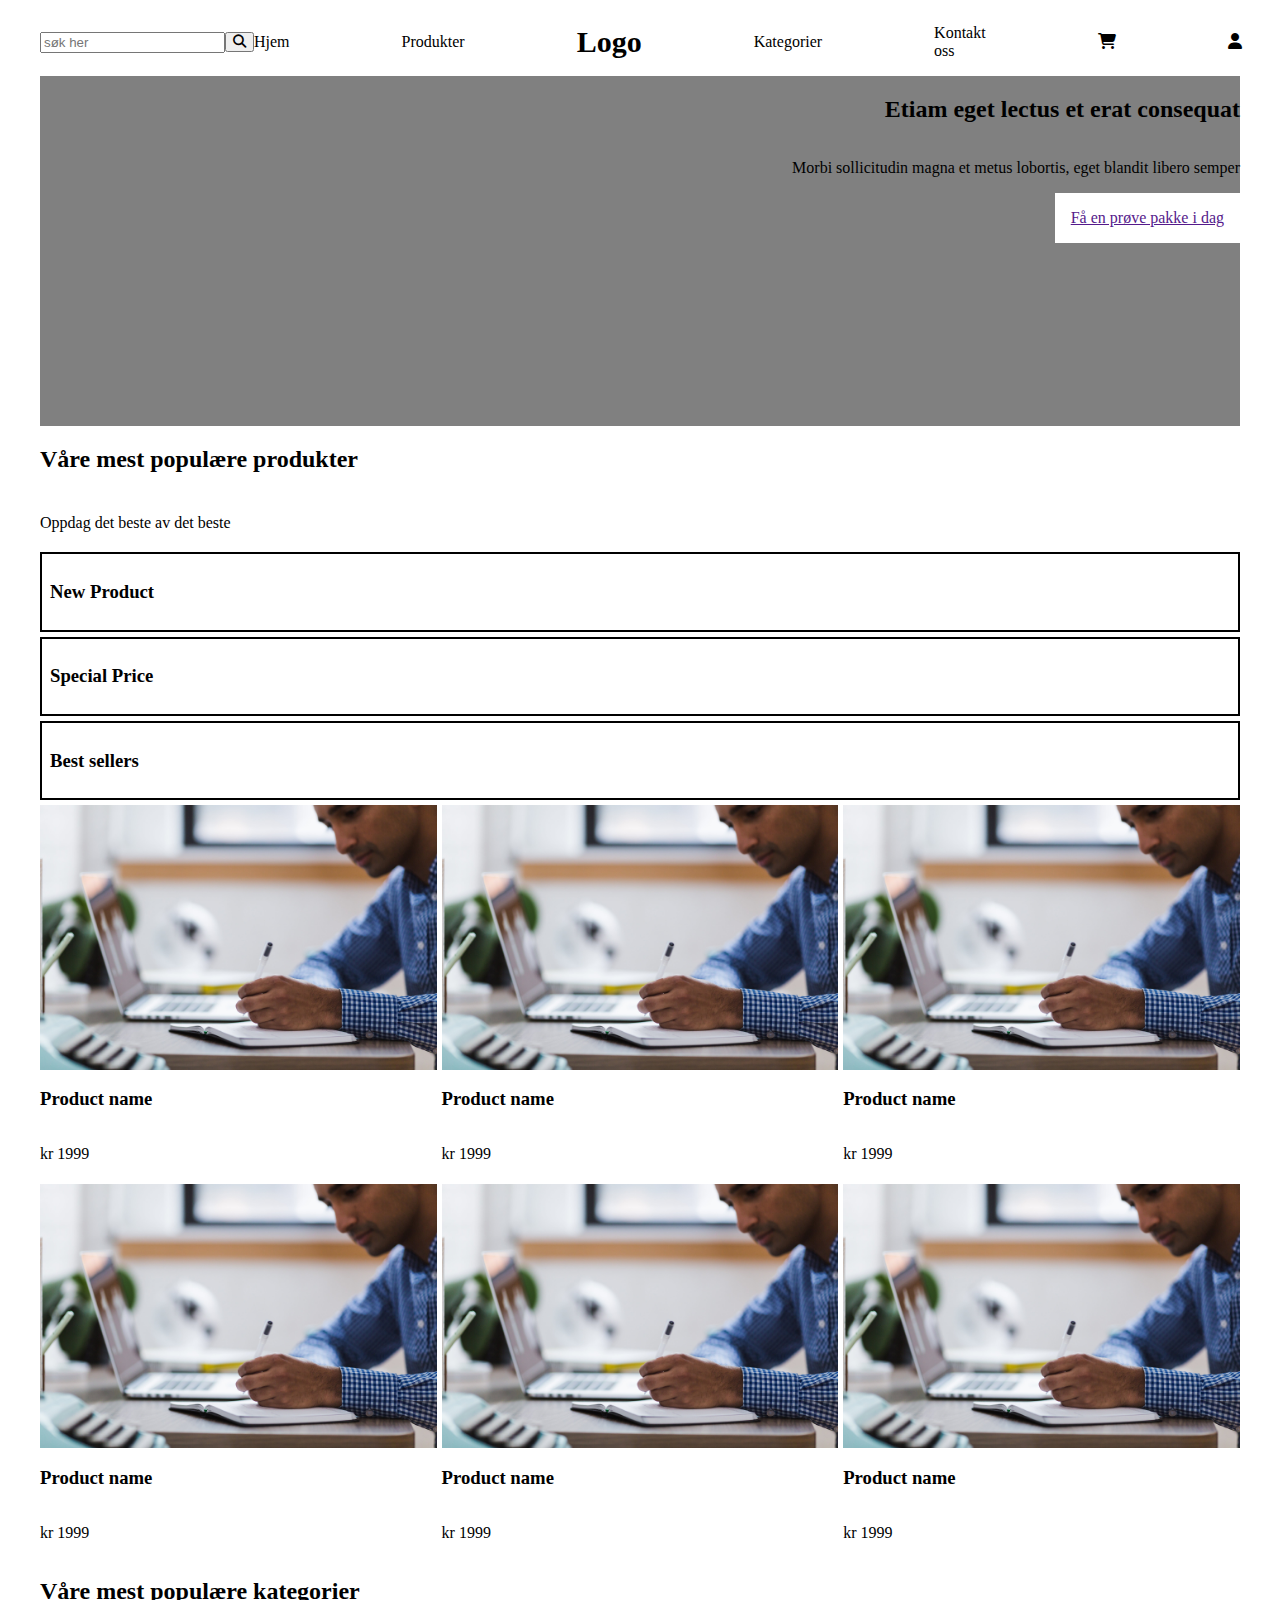
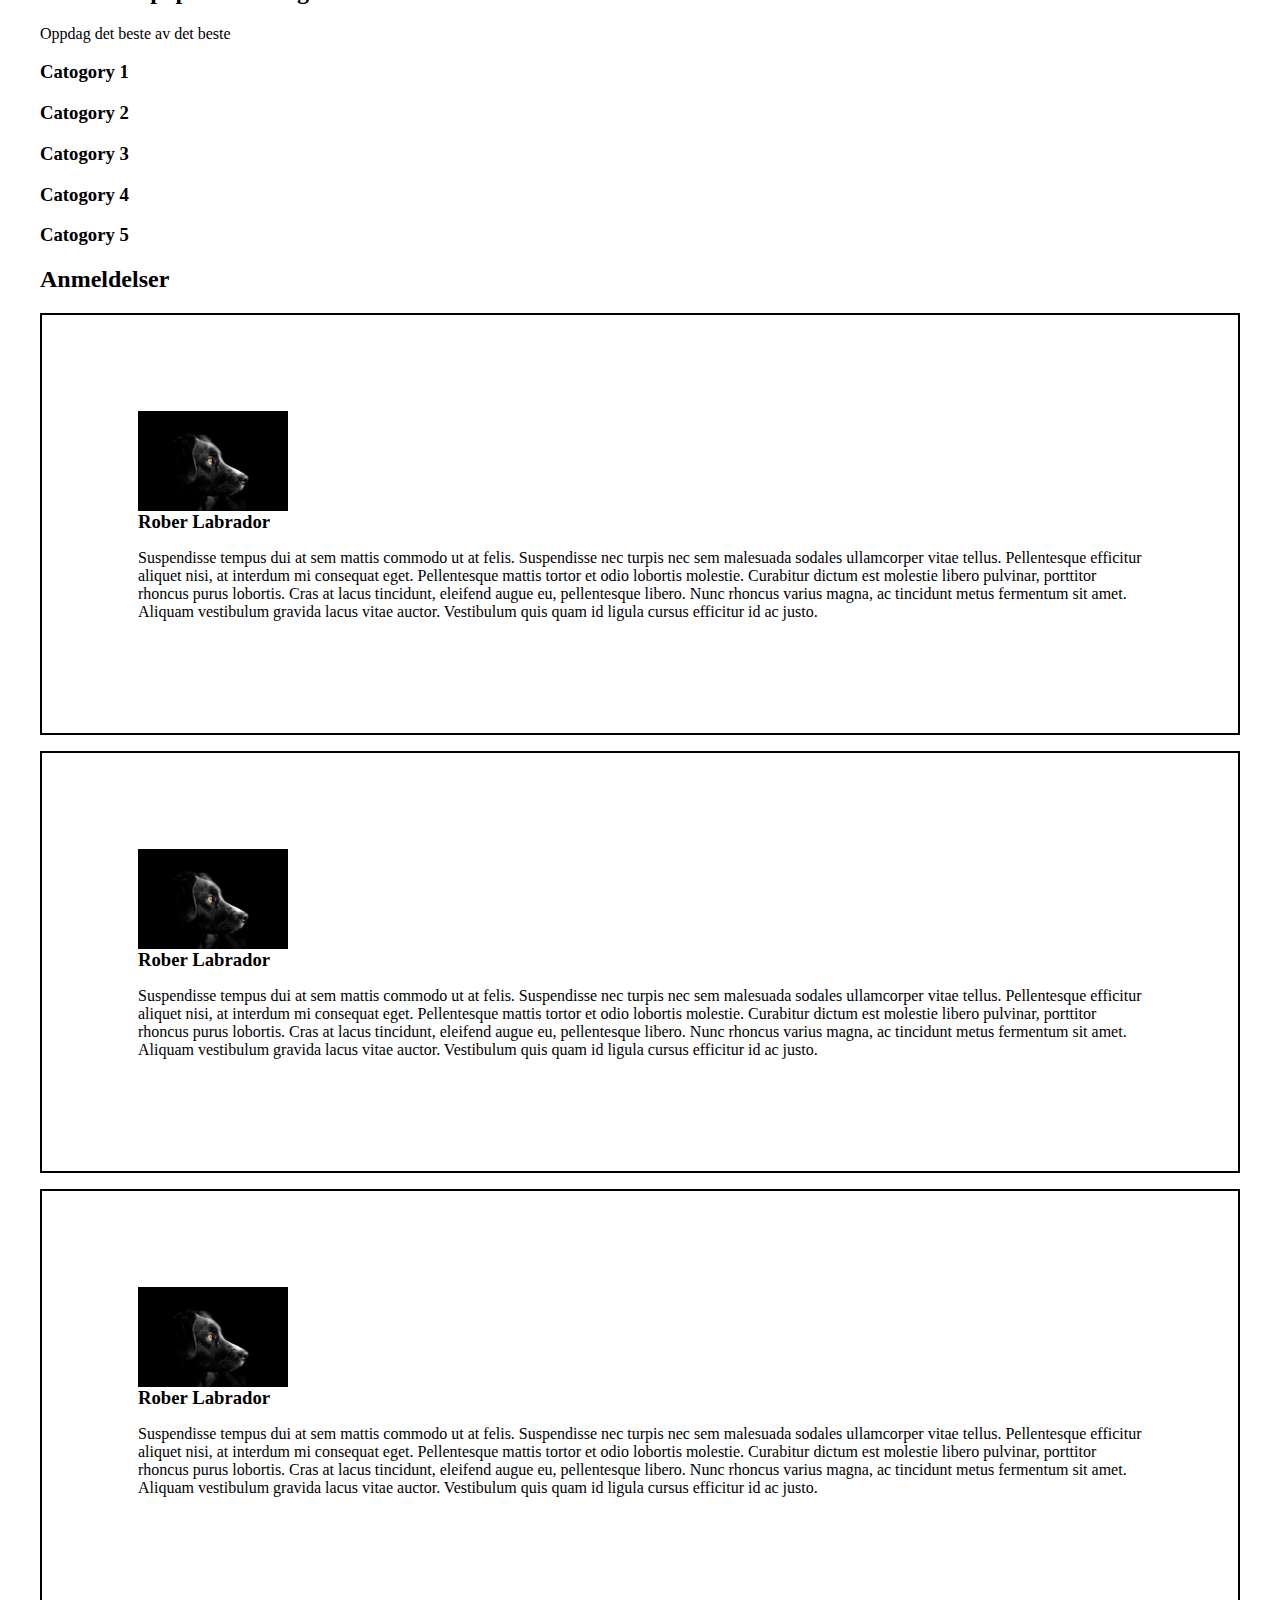
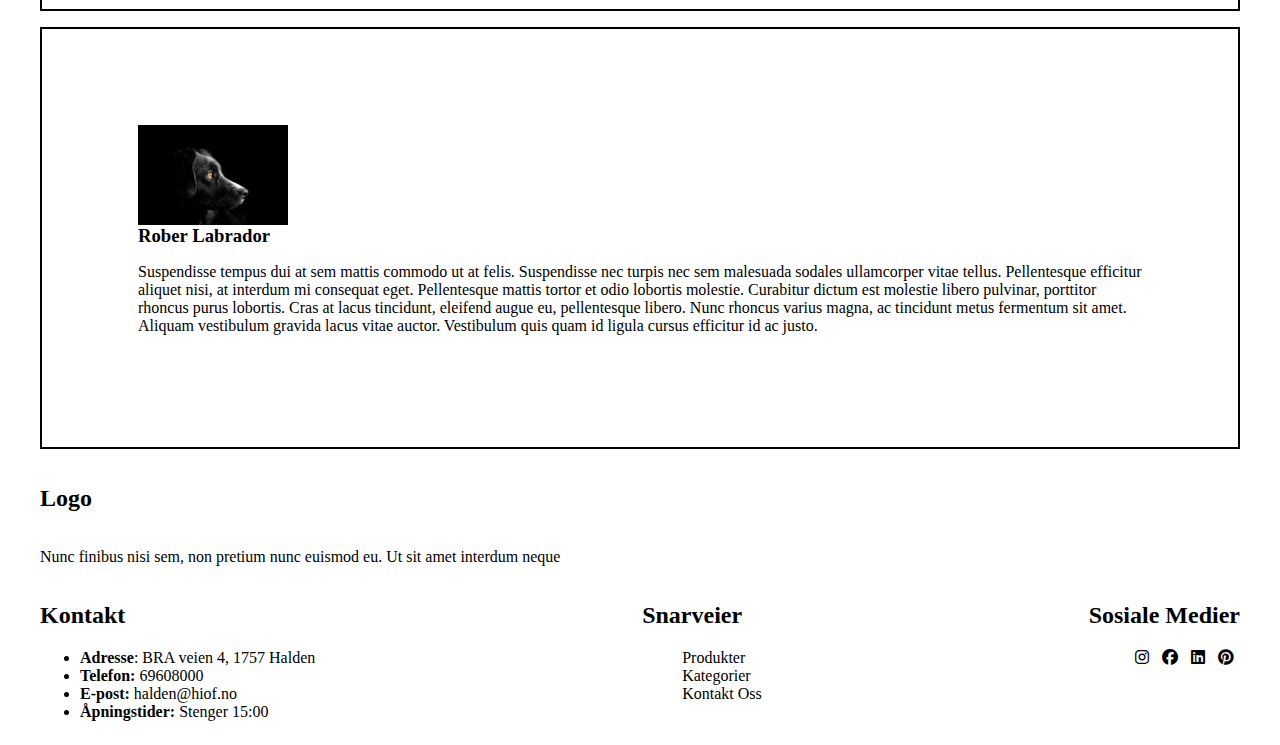
<file: index.html>
<!DOCTYPE html>
<html lang="en">

<head>
    <meta charset="UTF-8">
    <meta name="viewport" content="width=device-width, initial-scale=1.0">
    <link rel="stylesheet" href="./css/style.css">
    <title>Forside</title>
    <link href="./ikoner/css/fontawesome.css" rel="stylesheet">
    <link href="./ikoner/css/brands.css" rel="stylesheet">
    <link href="./ikoner/css/solid.css" rel="stylesheet">
</head>
<body>
<div class="grid-container">
    <header id="global-header">
        <nav>
            <form>
            <input type="search" id="search" name="search" placeholder="søk her">
            <label for="search"></label>
            </form>
            <button><i class="fa-solid fa-magnifying-glass" id="fa-magnifying-glass"></i></button>
            <ul>
                <li><a href="index.html">Hjem</a></li>
                <li><a href="#populære-produkter">Produkter</a></li>
                <li><a href="index.html" id="Logo" id="Logo"><b>Logo</b></a></li>
                <li><a href="#populære-kategorier">Kategorier</a></li>
                <li><a href="footer">Kontakt oss</a></li>
                <li><i class="fa-solid fa-cart-shopping"></i></li>
                <li><i class="fa-solid fa-user"></i></li>
                <i class="fa-solid fa-heart"></i></li>
            </ul>
        </nav>
    </header>
    <main>
        <section id="Banner">
            <h2>Etiam eget lectus et erat consequat<br></h2>
            <p>Morbi sollicitudin magna et metus lobortis, eget blandit libero semper</p>
            <a href="">Få en prøve pakke i dag</a>
        </section>
        <section id="populære-produkter">
            <h2>Våre mest populære produkter</h2>
            <p>Oppdag det beste av det beste</p>
             <article class="tre-valg">
                <h3>New Product</h3>
            </article>
            <article class="tre-valg">
                <h3>Special Price</h3>
            </article>
            <article class="tre-valg">
                <h3>Best sellers</h3>
            </article>   
            <article class="produkt-kort">
                <img src="./bilder/man-laptop.jpg" alt="bilde av laptop">
                <h3>Product name</h3>
                <p>kr 1999</p>
            </article>
            <article class="produkt-kort">
                <img src="./bilder/man-laptop.jpg" alt="bilde av laptop">
                <h3>Product name</h3>
                <p>kr 1999</p>
            </article>
            <article class="produkt-kort">
                <img src="./bilder/man-laptop.jpg" alt="bilde av laptop">
                <h3>Product name</h3>
                <p>kr 1999</p>
            </article>
            <article class="produkt-kort">
                <img src="./bilder/man-laptop.jpg" alt="bilde av laptop">
                <h3>Product name</h3>
                <p>kr 1999</p>
            </article>
            <article class="produkt-kort">
                <img src="./bilder/man-laptop.jpg" alt="bilde av laptop">
                <h3>Product name</h3>
                <p>kr 1999</p>
            </article>
            <article class="produkt-kort">
                <img src="./bilder/man-laptop.jpg" alt="bilde av laptop">
                <h3>Product name</h3>
                <p>kr 1999</p>
            </article>
        </section>
        <section id="populære-kategorier">
            <h2>Våre mest populære kategorier</h2>
            <p>Oppdag det beste av det beste</p>
            <article class="kategori-kort-1">
                <h3>Catogory 1</h3>
            </article>
            <article class="kategori-kort-2">
                <h3>Catogory 2</h3>
            </article>
            <article class="kategori-kort-3">
                <h3>Catogory 3</h3>
            </article>
            <article class="kategori-kort-4">
                <h3>Catogory 4</h3>
            </article>
            <article class="kategori-kort-5">
                <h3>Catogory 5</h3>
            </article>
        </section>
        <section class="Anmeldelser">
            <article>
                <h2>Anmeldelser</h2>
            </article>
            <article class="kategori-kort">
                <img src="./bilder/dog.jpg" alt="Bilde av hund">

                <h3>Rober Labrador</h3>
                <p>Suspendisse tempus dui at sem mattis commodo ut at felis. Suspendisse nec turpis nec sem malesuada sodales ullamcorper vitae tellus. Pellentesque efficitur aliquet nisi, at interdum mi consequat eget. Pellentesque mattis tortor et odio lobortis molestie. Curabitur dictum est molestie libero pulvinar, porttitor rhoncus purus lobortis. Cras at lacus tincidunt, eleifend augue eu, pellentesque libero. Nunc rhoncus varius magna, ac tincidunt metus fermentum sit amet. Aliquam vestibulum gravida lacus vitae auctor. Vestibulum quis quam id ligula cursus efficitur id ac justo.</p>
            </article>
            <article class="kategori-kort">
                <img src="./bilder/dog.jpg" alt="Bilde av hund">
                <h3>Rober Labrador</h3>
                <p>Suspendisse tempus dui at sem mattis commodo ut at felis. Suspendisse nec turpis nec sem malesuada sodales ullamcorper vitae tellus. Pellentesque efficitur aliquet nisi, at interdum mi consequat eget. Pellentesque mattis tortor et odio lobortis molestie. Curabitur dictum est molestie libero pulvinar, porttitor rhoncus purus lobortis. Cras at lacus tincidunt, eleifend augue eu, pellentesque libero. Nunc rhoncus varius magna, ac tincidunt metus fermentum sit amet. Aliquam vestibulum gravida lacus vitae auctor. Vestibulum quis quam id ligula cursus efficitur id ac justo.</p>
            </article>
            <article class="kategori-kort">
                <img src="./bilder/dog.jpg" alt="Bilde av hund">
                <h3>Rober Labrador</h3>
                <p>Suspendisse tempus dui at sem mattis commodo ut at felis. Suspendisse nec turpis nec sem malesuada sodales ullamcorper vitae tellus. Pellentesque efficitur aliquet nisi, at interdum mi consequat eget. Pellentesque mattis tortor et odio lobortis molestie. Curabitur dictum est molestie libero pulvinar, porttitor rhoncus purus lobortis. Cras at lacus tincidunt, eleifend augue eu, pellentesque libero. Nunc rhoncus varius magna, ac tincidunt metus fermentum sit amet. Aliquam vestibulum gravida lacus vitae auctor. Vestibulum quis quam id ligula cursus efficitur id ac justo.</p>
            </article>
            <article class="kategori-kort">
                <img src="./bilder/dog.jpg" alt="Bilde av hund">
                <h3>Rober Labrador</h3>
                <p>Suspendisse tempus dui at sem mattis commodo ut at felis. Suspendisse nec turpis nec sem malesuada sodales ullamcorper vitae tellus. Pellentesque efficitur aliquet nisi, at interdum mi consequat eget. Pellentesque mattis tortor et odio lobortis molestie. Curabitur dictum est molestie libero pulvinar, porttitor rhoncus purus lobortis. Cras at lacus tincidunt, eleifend augue eu, pellentesque libero. Nunc rhoncus varius magna, ac tincidunt metus fermentum sit amet. Aliquam vestibulum gravida lacus vitae auctor. Vestibulum quis quam id ligula cursus efficitur id ac justo.</p>
            </article>
            </section>
    </main>
    <footer>
        <section class="logo-section">
            <h2>Logo</h2>
            <p>Nunc finibus nisi sem, non pretium nunc euismod eu. Ut sit amet interdum neque</p>
        </section>
        <section class="kontakt-section">
            <h2>Kontakt</h2>
            <nav>
                <ul>
                    <li><b>Adresse</b>: BRA veien 4, 1757 Halden</li>
                    <li><b>Telefon:</b> 69608000</li>
                    <li><b>E-post:</b> halden@hiof.no</li>
                    <li><b>Åpningstider:</b> Stenger 15:00</li>
                </ul>
            </nav>
        </section>
        <section class="Snarveier">
            <h2>Snarveier</h2>
            <nav>
                <ul>
                    <li>Produkter</li>
                    <li>Kategorier</li>
                    <li>Kontakt Oss</li>
                </ul>
            </nav>
        </section>
        <section class="sosiale-medier">
        <h2>Sosiale Medier</h2>
        <nav>
            <ul>
                <li><a href="index.html"><i class="fa-brands fa-instagram"></i></a></li>
                <li><a href="index.html"><i class="fa-brands fa-facebook"></i></a></li>
                <li><a href="index.html"><i class="fa-brands fa-linkedin"></i></a></li>
                <li><a href="index.html"><i class="fa-brands fa-pinterest"></i></a></li>
            </ul>
        </nav>
        </section>
    </footer>
</div>
</body>

</html>
</file>
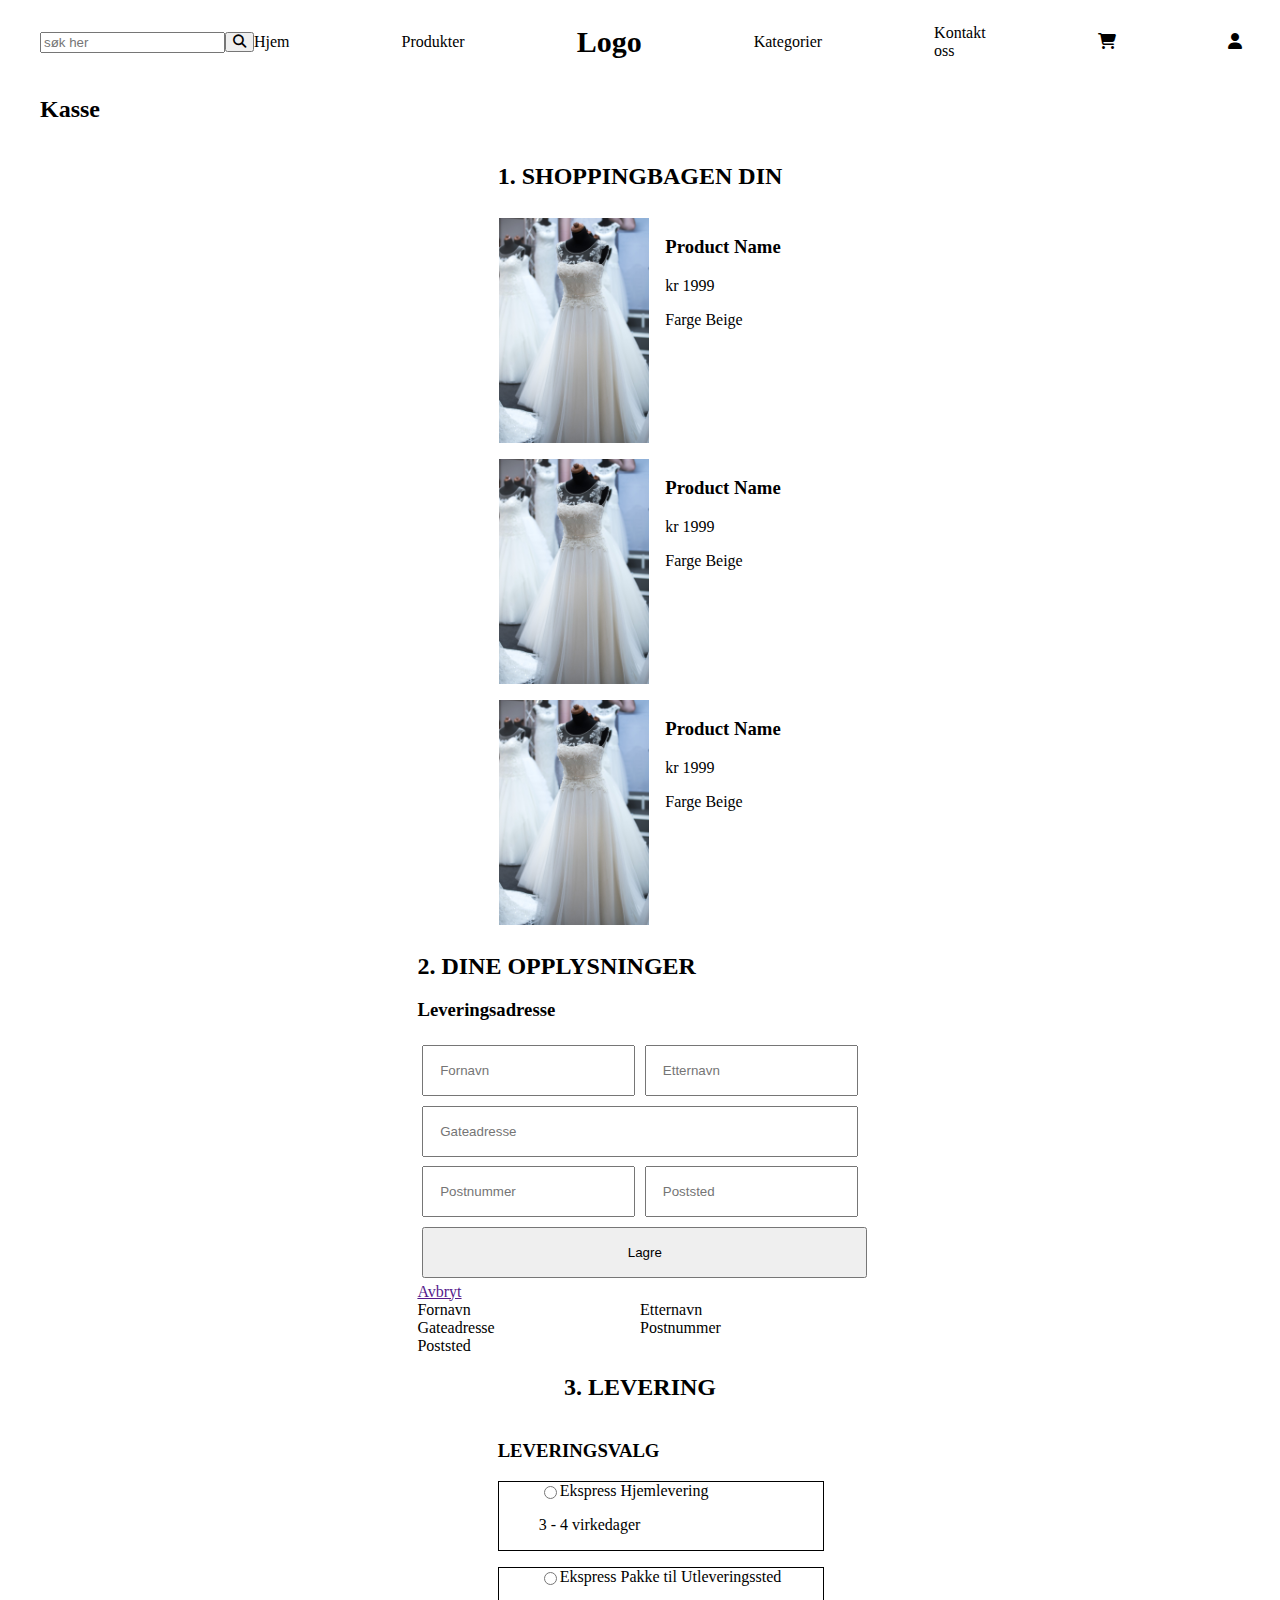
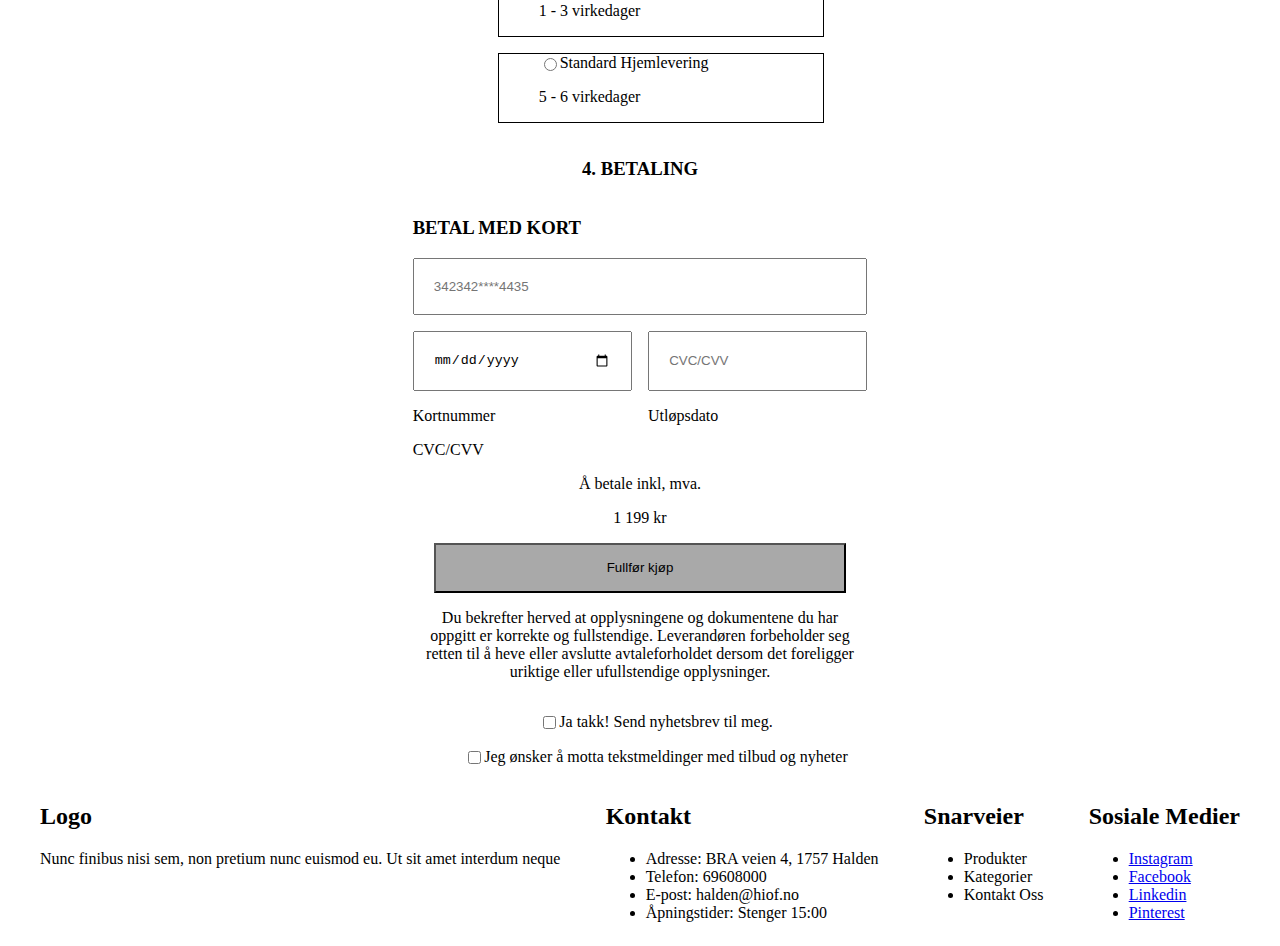
<file: checkout.html>
<!DOCTYPE html>
<html lang="en">
<head>
    <meta charset="UTF-8">
    <meta name="viewport" content="width=device-width, initial-scale=1.0">
    <link rel="stylesheet" href="./css/style.css">
    <title>Handlekurv</title>
    <link href="./ikoner/css/fontawesome.css" rel="stylesheet">
    <link href="./ikoner/css/brands.css" rel="stylesheet">
    <link href="./ikoner/css/solid.css" rel="stylesheet">
</head>
<body>
    <div class="grid-container">
    <header id="global-header">
        <nav>
            <form>
            <input type="search" id="search" name="search" placeholder="søk her">
            <label for="search"></label>
            </form>
            <button><i class="fa-solid fa-magnifying-glass" id="fa-magnifying-glass"></i></button>
            <ul>
                <li><a href="index.html">Hjem</a></li>
                <li><a href="#populære-produkter">Produkter</a></li>
                <li><a href="index.html" id="Logo" id="Logo"><b>Logo</b></a></li>
                <li><a href="#populære-kategorier">Kategorier</a></li>
                <li><a href="footer">Kontakt oss</a></li>
                <li><i class="fa-solid fa-cart-shopping"></i></li>
                <li><i class="fa-solid fa-user"></i></li>
                <i class="fa-solid fa-heart"></i></li>
            </ul>
        </nav>
    </header>
    <main>
        <h2>Kasse</h2>
            <section class="shopping-bag">
            <h2>1. SHOPPINGBAGEN DIN</h2>
            <article class="shopping-card">
                <img src="./bilder/wedding-dress.jpg">
                <section class="tekst">
                <h3>Product Name</h3>
                <p>kr 1999</p>
                <p>Farge Beige</p>
                </section>
            </article>
            <article class="shopping-card">
                <img src="./bilder/wedding-dress.jpg">
                <section class="tekst">
                <h3>Product Name</h3>
                <p>kr 1999</p>
                <p>Farge Beige</p>
                </section>
            </article>
            <article class="shopping-card">
                <img src="./bilder/wedding-dress.jpg">
                <section class="tekst">
                <h3>Product Name</h3>
                <p>kr 1999</p>
                <p>Farge Beige</p>
                </section>
            </article>
        </section>
        <section class="opplysninger">
            <article>
                <h2>2. DINE OPPLYSNINGER</h2>
                <h3>Leveringsadresse</h3>
                <form>
                    <input type="text" id="Fornavn" name="fornavn" placeholder="Fornavn">
                    <label for="Fornavn">Fornavn</label>
                    <input type="text" id="Etternavn" name="Etternavn" placeholder="Etternavn">
                    <label for="Etternavn">Etternavn</label>
                    <input type="text" id="Gateadresse" name="Gateadresse" placeholder="Gateadresse">
                    <label for="Gateadresse">Gateadresse</label>
                    <input type="text" id="Postnummer" name="Postnummer" placeholder="Postnummer">
                    <label for="Postnummer">Postnummer</label>
                    <input type="text" id="Poststed" name="Poststed" placeholder="Poststed">
                    <label for="Poststed">Poststed</label>
                    <input type="submit" value="Lagre" id="Lagre">
                    <label for="Lagre"></label>
                    <a href="">Avbryt</a>
                </form>
            </article>
        </section>

        <section class="leveringsvalg">
            <h2>3. LEVERING</h2>
            <article>
                <h3>LEVERINGSVALG</h3>
                <form>
                    <ul>
                        <li>
                            <label for="Hjemlevering">
                            <input type="radio" id="Hjemlevering" name="Hjemlevering" value="Hjemlevering">
                            Ekspress Hjemlevering
                        </label>
                        <p>3 - 4 virkedager</p>
                        </li>
                    </ul>
                    <ul>
                        <li>
                            <label for="Utlevering">
                            <input type="radio" id="Utlevering" name="Utlervering" value="Utlevering">
                            Ekspress Pakke til Utleveringssted
                        </label>
                        <p>1 - 3 virkedager</p>


                       
                    </li>
                    </ul>
                    <ul>
                        <li>
                        <label for="Hjemlevering">
                        
                    <input type="radio" id="Standard" name="Standard" value="Standard">
                    Standard Hjemlevering
                    </label>
                    <p>5 - 6 virkedager</p>
                        </li>
                    </ul>
                    
                    
                    </section>
                </form>
            </article>
        </section>
        <section class="betaling">
            <h3>4. BETALING</h3>
            <article>
                <h3>BETAL MED KORT</h3>
                <form>
                    <label for="Kortnummer">Kortnummer</label>
                    <input type="text" name="Kortnummer" id="Kortnummer" placeholder="342342****4435">
                    <label for="Utløpsdato">Utløpsdato</label>
                    <input type="date" name="Utløpsdato" id="Utløpsdato" placeholder="mm/dd/yyyy">
                    <label for="CVC">CVC/CVV</label>
                    <input type="CVC" name="CVC" id="CVC" placeholder="CVC/CVV">
                </form>
            </article>
            <article class="å-betale">
                <p>Å betale inkl, mva.</p>
                <p>1 199 kr</p>
                <button>Fullfør kjøp</button>
                <p>Du bekrefter herved at opplysningene og dokumentene du har<br>
                    oppgitt er korrekte og fullstendige. Leverandøren forbeholder seg<br>
                    retten til å heve eller avslutte avtaleforholdet dersom det foreligger<br>
                    uriktige eller ufullstendige opplysninger.</p>
                <form class="nyhetsbrev">
                    <label for="Nyhetsbrev" id="label-1">Ja takk! Send nyhetsbrev til meg.
                <input type="checkbox" name="Nyhetsbrev" id="Nyhetsbrev">
                </label>
                <label for="melding" id="label-2">Jeg ønsker å motta tekstmeldinger med tilbud og nyheter
                <input type="checkbox" name="melding" id="melding">
                </label>
                </form>
            </article>
        </section>
    </main>
    <footer>
        <section>
            <h2>Logo</h2>
            <p>Nunc finibus nisi sem, non pretium nunc euismod eu. Ut sit amet interdum neque</p>
        </section>
        <section>
            <h2>Kontakt</h2>
            <nav>
                <ul>
                    <li>Adresse: BRA veien 4, 1757 Halden</li>
                    <li>Telefon: 69608000</li>
                    <li>E-post: halden@hiof.no</li>
                    <li>Åpningstider: Stenger 15:00</li>
                </ul>
            </nav>
        </section>
        <section>
            <h2>Snarveier</h2>
            <nav>
                <ul>
                    <li>Produkter</li>
                    <li>Kategorier</li>
                    <li>Kontakt Oss</li>
                </ul>
            </nav>
        </section>
        <section>
        <h2>Sosiale Medier</h2>
        <nav>
            <ul>
                <li><a href="index.html">Instagram</a></li>
                <li><a href="index.html">Facebook</a></li>
                <li><a href="index.html">Linkedin</a></li>
                <li><a href="index.html">Pinterest</a></li>
            </ul>
        </nav>
        </section>
    </footer>
    </div>
</body>
</html>
</file>
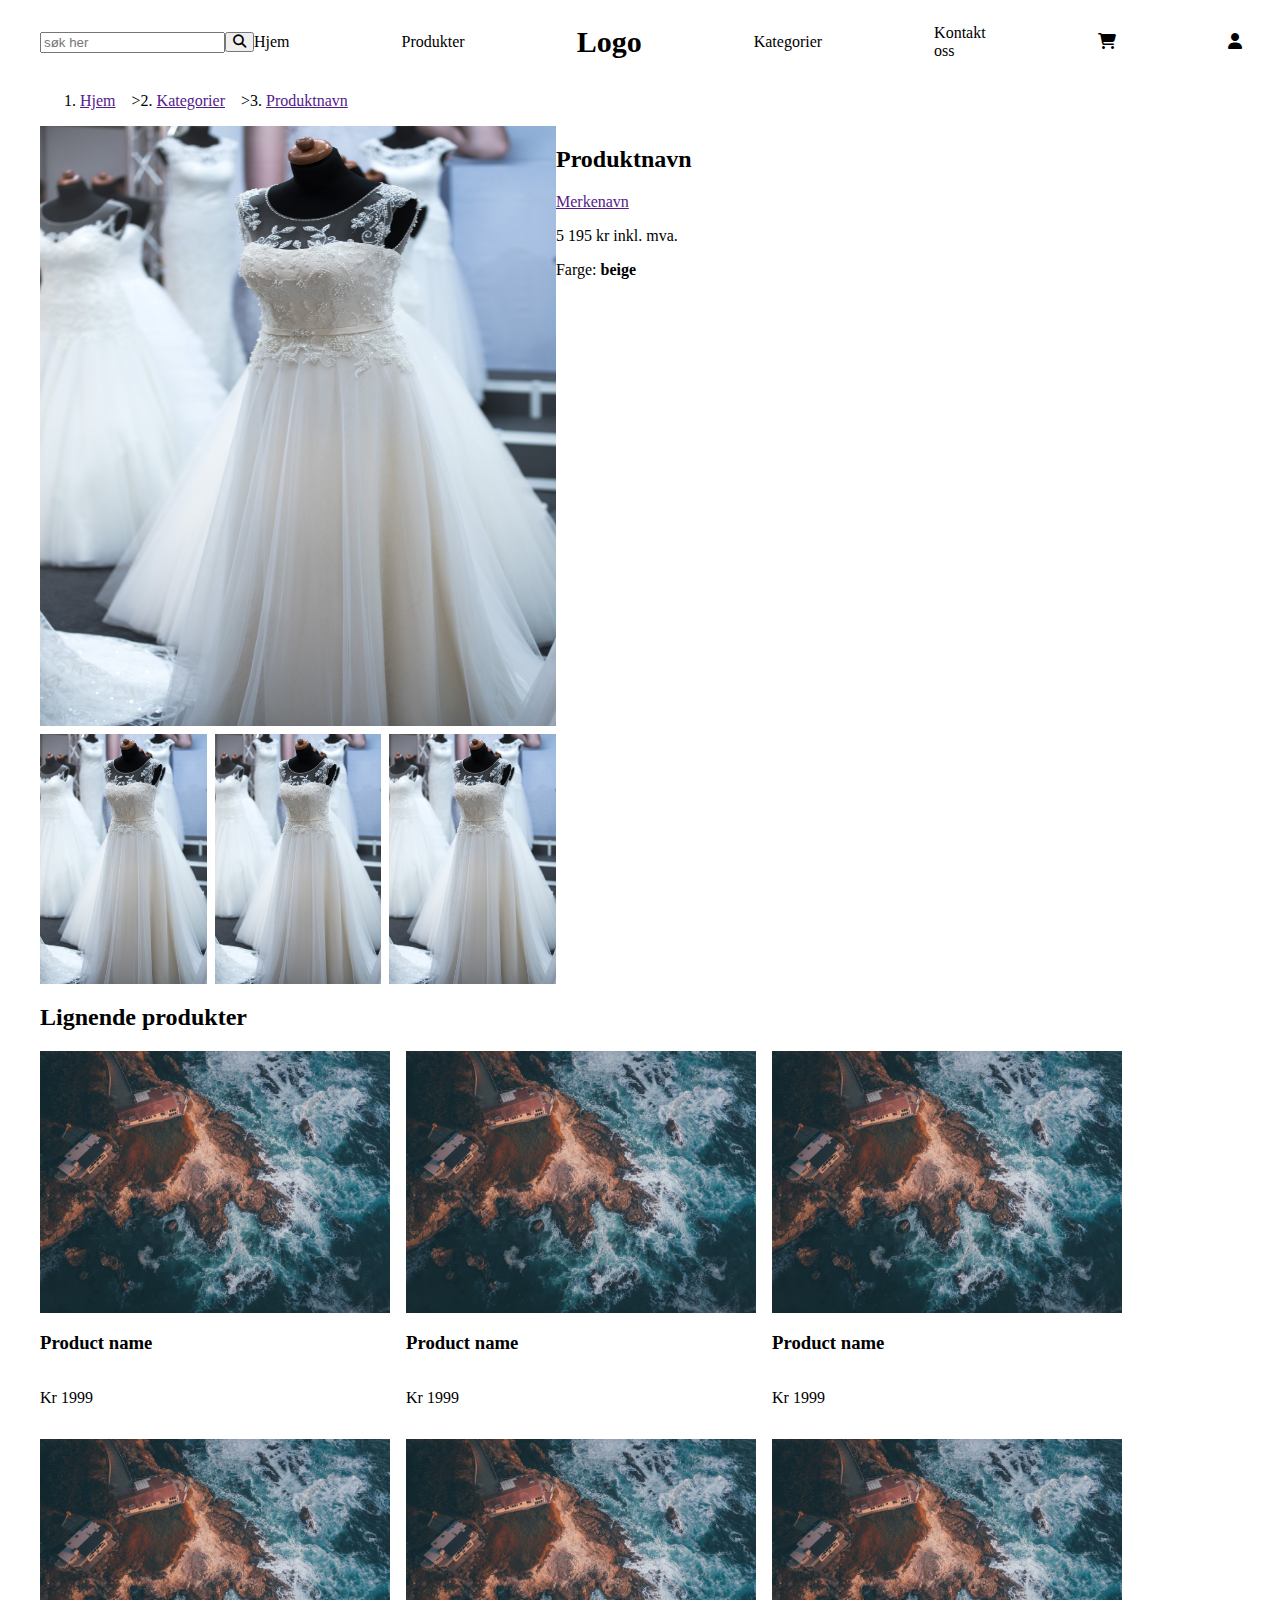
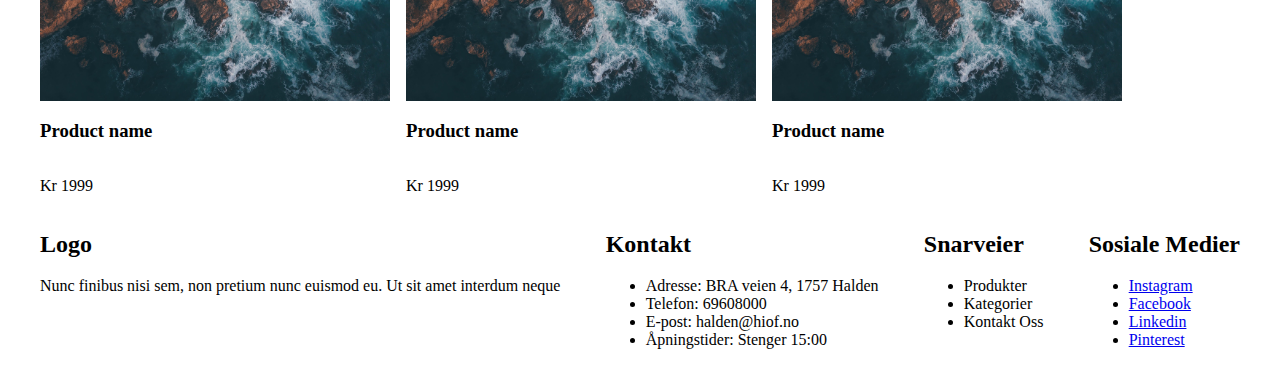
<file: product.html>
<!DOCTYPE html>
    <html lang="en">
    <head>
        <meta charset="UTF-8">
        <meta name="viewport" content="width=device-width, initial-scale=1.0">
        <link rel="stylesheet" href="./css/style.css">
        <title>Produktside</title>
        <link href="./ikoner/css/fontawesome.css" rel="stylesheet">
        <link href="./ikoner/css/brands.css" rel="stylesheet">
        <link href="./ikoner/css/solid.css" rel="stylesheet">
    </head>
    <body>
        <div class="grid-container">
        <header id="global-header">
            <nav>
                <form>
                <input type="search" id="search" name="search" placeholder="søk her">
                <label for="search"></label>
                </form>
                <button><i class="fa-solid fa-magnifying-glass" id="fa-magnifying-glass"></i></button>
                <ul>
                    <li><a href="index.html">Hjem</a></li>
                    <li><a href="#populære-produkter">Produkter</a></li>
                    <li><a href="index.html" id="Logo" id="Logo"><b>Logo</b></a></li>
                    <li><a href="#populære-kategorier">Kategorier</a></li>
                    <li><a href="footer">Kontakt oss</a></li>
                    <li><i class="fa-solid fa-cart-shopping"></i></li>
                    <li><i class="fa-solid fa-user"></i></li>
                    <i class="fa-solid fa-heart"></i></li>
                </ul>
            </nav>
        </header>
            <main>
                <nav>
                    <ol>
                        <li><a href="">Hjem</a></li>>
                        <li><a href="">Kategorier</a></li>>
                        <li><a href="">Produktnavn</a></li>
                    </ol>
                </nav>
                <div class="container">
                <section class="wedding-dress">
                        <img src="./bilder/wedding-dress.jpg" alt="bilde av en kjole" class="liten-bilde-1">
                        <img src="./bilder/wedding-dress.jpg" alt="bilde av en kjole" class="liten-bilde-2">
                        <img src="./bilder/wedding-dress.jpg" alt="bilde av en kjole" class="liten-bilde-3">
                        <img src="./bilder/wedding-dress.jpg" alt="bilde av en kjole" class="stor-bilde">
                </section>
                <section class="produkt-info">
                    <h2>Produktnavn</h2>
                    <a href="">Merkenavn</a>
                    <p>5 195 kr inkl. mva.</p>
                    <p>Farge: <b>beige</b></p>
                </section>
                </div>
                <aside>
                    <h2>Lignende produkter</h2>
                    <section class="lignende-produkter">
                        <article>
                            <img src="./bilder/cliff.jpg" alt="Bilde av et klippe" class="cliff-bilde-1">
                            <h3>Product name</h3>
                            <p>Kr 1999</p>
                        </article>
                        <article>
                            <img src="./bilder/cliff.jpg" alt="Bilde av et klippe" class="cliff-bilde-2">
                            <h3>Product name</h3>
                            <p>Kr 1999</p>
                        </article>
                        <article>
                            <img src="./bilder/cliff.jpg" alt="Bilde av et klippe" class="cliff-bilde-3">
                            <h3>Product name</h3>
                            <p>Kr 1999</p>
                        </article>
                        <article>
                            <img src="./bilder/cliff.jpg" alt="Bilde av et klippe" class="cliff-bilde-4">
                            <h3>Product name</h3>
                            <p>Kr 1999</p>
                        </article>
                        <article>
                            <img src="./bilder/cliff.jpg" alt="Bilde av et klippe" class="cliff-bilde-5">
                            <h3>Product name</h3>
                            <p>Kr 1999</p>
                        </article>
                        <article>
                            <img src="./bilder/cliff.jpg" alt="Bilde av et klippe" class="cliff-bilde-6">
                            <h3>Product name</h3>
                            <p>Kr 1999</p>
                        </article>
                        
                    </section>
                </aside>
            </main>
            <footer>
                <section>
                    <h2>Logo</h2>
                    <p>Nunc finibus nisi sem, non pretium nunc euismod eu. Ut sit amet interdum neque</p>
                </section>
                <section>
                    <h2>Kontakt</h2>
                    <nav>
                        <ul>
                            <li>Adresse: BRA veien 4, 1757 Halden</li>
                            <li>Telefon: 69608000</li>
                            <li>E-post: halden@hiof.no</li>
                            <li>Åpningstider: Stenger 15:00</li>
                        </ul>
                    </nav>
                </section>
                <section>
                    <h2>Snarveier</h2>
                    <nav>
                        <ul>
                            <li>Produkter</li>
                            <li>Kategorier</li>
                            <li>Kontakt Oss</li>
                        </ul>
                    </nav>
                </section>
                <section>
                <h2>Sosiale Medier</h2>
                <nav>
                    <ul>
                        <li><a href="index.html">Instagram</a></li>
                        <li><a href="index.html">Facebook</a></li>
                        <li><a href="index.html">Linkedin</a></li>
                        <li><a href="index.html">Pinterest</a></li>
                    </ul>
                </nav>
                </section>
            </footer>
        </div>
    </body>
    </html>
</file>
<file: css/style.css>
.grid-container{
    max-width: 1200px;
    width: 100%;
    margin: 0 auto;
}
#global-header{
    display: flex;
    flex-direction: column;
    a{
        text-decoration: none;
        color: black;
        gap: 2rem;
    }
    
}

#Logo{
    font-size: 30px;
}

#global-header nav ul{
    text-decoration: none;
    list-style: none;
    padding: 0rem;
}

#Banner{
    width: auto;
    height: 350px;
    background-color: gray;
    display: flex;
    align-items: end;
    flex-direction: column;
    a{
        align-items: end;
        background-color: white;
        padding: 1rem;
    }

    p{
        align-items: end;
    }
}

 

#main{
    display: flex;
    flex-wrap: wrap;
}


#populære-produkter{
    display: flex;
    flex-wrap: wrap;
    align-items: center;
    justify-content: center;
    gap: 0.3rem;

    h2, p{
        width: 100%;
    }
}

.tre-valg{
    display: flex;
    flex-direction: column;
    text-align: center;
    padding: 0.5rem;
    border: 2px solid black;
    
    h3{
        text-align: center;
    }

    
}


.produkt-kort{
    display: flex;
    flex-direction: column;


    img{
        width: 100%;
        height: 100%;
    }
}

.kategori-kort
{
    display: flex;
    flex-direction: column;
    border: 2px solid black;
    padding: 6rem;
    margin-bottom: 1rem;
    align-items: flex-start;

    h3{
        margin: 0;
    }

    img{
        width: 150px;
        height: auto;
    }
    
}

.Snarveier{

    ul{
        list-style: none;
    }
}


.sosiale-medier{

    ul{
        list-style: none;
        text-decoration: none;

        a{
            color: black;

        }
    }
}


main > nav > ol{
    display: flex;
    gap: 1rem;
}

.wedding-dress{
    flex-direction: column;
    flex-wrap: wrap;
   
    img{
        width: 70%;
        height: 70%;
    }
}

.wedding-dress article{
    display: flex;
    flex-direction: column;
    flex-wrap: wrap;
    align-items: center;
    justify-content: center;
    padding: 0.5rem;

}

main > aside {
    flex-direction: column;

    img{
        width: 100%;
        height: 100%;
    }
}

.shopping-bag{
    flex-direction: column;
    flex-wrap: wrap;

    img{
        text-align: center;
        width: 100%;
        height: 100%;
    }
}


.shopping-bag article{
    padding: 0.5rem;
}


.opplysninger{
    display: flex;
    flex-wrap: wrap;

    form{
        display: flex;
        flex-direction: column;
        width: 300px;

    }
    form > input{
        flex-wrap: wrap;
        padding: 1rem;
        margin: 0.3rem;
    }

    form > #Lagre{
        height: auto;
        width: 100%;
    }


}

.leveringsvalg{
    display: flex;
    flex-wrap: wrap;
    flex-direction: column;

    form label{
        display: flex;
        flex-direction: row;
    }
}

.betaling{
    display: flex;
    flex-direction: column;
    flex-wrap: wrap;

    form label{
        display: flex;
        flex-wrap: wrap;
        flex-direction: column;
    }

    form input{
        flex-wrap: wrap;
        padding: 1.2rem;
    }

    form #Utløpsdato{
        width: auto;
    }

    button{
        width: 100px;
        height: 50px;
        background-color: darkgray;
    }

    .å-betale form {
        display: flex;
        flex-wrap: wrap;
        padding: 1rem;
    }
}

@media only screen and (min-width: 800px) {

    #global-header{
        display: flex;
        flex-wrap: wrap;
        flex-direction: row;
        align-items: center;


    nav{
        display: flex;
        flex-direction: row;
        align-items: center;
        justify-content: center;
    }

        form{
            display: flex;
            flex-direction: row;
            
        }

        button{
            display: flex;
            flex-direction: row;
            align-items: center;
        }
        
        

        nav ul{
            display: flex;
            flex-direction: row;
            align-items: center;
            justify-content: center;
            margin-left: auto;
            gap: 7rem;
        }
    }

    .logo-section{
        display: flex;
        flex-direction: column;
        flex-basis: 100%;
    }

    footer{
        display: flex;
        flex-wrap: wrap;
        justify-content: space-between;
    }

    .sosiale-medier ul{
        display: flex;
        justify-content: space-around;
        align-items: center;

    }

    
    .populære-produkter{
        display: flex;
        flex-wrap: wrap;
        gap: 1rem;

    }

    .produkt-kort{
        display: flex;
        flex-direction: column;
        flex: 1 1 30%;
        flex-basis: 33%;
        box-sizing: border-box  ;
        
    }


    .tre-valg{
        display: flex;
        flex-direction: row;
        gap: 1rem;
        width: 100%;


    }


    .lignende-produkter{
        display: flex;
        flex-wrap: wrap;
        gap: 1rem;



    article{
        display: flex;
        flex-direction: column;
        flex: 1 1 30%;
        flex-basis: 33%;
        box-sizing: border-box  ;
        max-width: 350px;
    }



    }

    .container{
        display: flex;
        flex-grow: 0;
    }

    .wedding-dress{
        display: grid;
        grid-template-columns: auto auto auto;
        grid-template-rows: auto auto;
        max-width: 750px;
        gap: 0.5rem;
    

    img{
        height: 100%;
        width: 100%;
    }

    .stor-bilde{
        max-height: 600px;
        grid-column: 1 / 4;
        grid-row: 1;
    }

    .liten-bilde-1{
        max-height: 250px;
        max-width: 300px;
        grid-column: 1;
        grid-row: 2;
    }

    .liten-bilde-2{
        grid-column: 2;
        grid-row: 2;
        max-height: 250px;
        max-width: 300px;
    }

    .liten-bilde-3{
        grid-column: 3;
        grid-row: 2;
        max-height: 250px;
        max-width: 300px;
    }

}

.shopping-bag{
    display: flex;
    align-items: center;
}
    
    .shopping-card{
        display: flex;
        justify-content: center;
        gap: 1rem;
    }


    .shopping-card img{
        width: 150px;
        height: auto;
    }

    .opplysninger{
        justify-content: center;
        

    }

    .opplysninger form{
        display: grid;
        grid-template-columns: repeat(2, 1fr);
        width: 100%;

    }

    .opplysninger #Fornavn{
        grid-column: 1;
        grid-row: 1;

    }

    .opplysninger #Etternavn{
        grid-column: 2;
        grid-row: 1;
    }


    .opplysninger #Gateadresse{
        grid-column: 1 / span 2;
        grid-row: 2;
    }

    .opplysninger #Postnummer{
        grid-column: 1;
        grid-row: 3;
    }

    .opplysninger #Poststed{
        grid-column: 2;
        grid-row: 3;
    }

    .opplysninger #Lagre{
        grid-column: 1 / span 2;
        grid-row: 4;
        width: 100px;
        
    }

    .opplysninger a{
        grid-column: 1 / span 2;
        grid-row: 5;
    }


    .leveringsvalg{
        align-items: center;
        width: 100%;

    }

    .leveringsvalg .levering-kort-1{
        display: flex;
        flex-direction: row;
        padding: 0.5rem;

        width: 100%;
        
    }

    .leveringsvalg .levering-kort-2{
        display: flex;
        flex-direction: row;
        padding: 0.5rem;

        width: 100%;
    }

    .leveringsvalg .levering-kort-3{
        display: flex;
        flex-direction: row;
        padding: 0.5rem;
        width: 100%;
    }

    .betaling {
        display: flex;
        align-items: center;
    }


    .betaling form{
        display: grid;
        grid-template-columns: repeat(2, 1fr);
        width: 100%;
        gap: 1rem
    }


    .betaling form #Kortnummer{
        grid-column: 1 / span 2;
        grid-row: 1;
    }

    .betaling form #Utløpsdato{
        grid-column: 1;
        grid-row: 2;
    }

    .betaling form #CVC{
        grid-column: 2;
        grid-row: 2;
    }
    
    

    .leveringsvalg ul{
        border: 1px solid black;
        list-style: none;
        width: 100%;
    }

    .å-betale{
        text-align: center;
    }

    .å-betale button{
        width: 412.533px;
        
    }

    .å-betale p{
        text-align: center;
    }

    .nyhetsbrev{
        display: flex;
        flex-direction: column;
    }
    
    .å-betale form > #label-1{
        flex-direction: row-reverse;
        justify-content: center;
    }

    .å-betale form > #label-2{
        flex-direction: row-reverse;
        justify-content: center;
    }

}
</file>
<file: ikoner/css/brands.css>
/*!
 * Font Awesome Free 6.7.1 by @fontawesome - https://fontawesome.com
 * License - https://fontawesome.com/license/free (Icons: CC BY 4.0, Fonts: SIL OFL 1.1, Code: MIT License)
 * Copyright 2024 Fonticons, Inc.
 */
:root, :host {
  --fa-style-family-brands: 'Font Awesome 6 Brands';
  --fa-font-brands: normal 400 1em/1 'Font Awesome 6 Brands'; }

@font-face {
  font-family: 'Font Awesome 6 Brands';
  font-style: normal;
  font-weight: 400;
  font-display: block;
  src: url("../webfonts/fa-brands-400.woff2") format("woff2"), url("../webfonts/fa-brands-400.ttf") format("truetype"); }

.fab,
.fa-brands {
  font-weight: 400; }

.fa-monero {
  --fa: "\f3d0"; }

.fa-hooli {
  --fa: "\f427"; }

.fa-yelp {
  --fa: "\f1e9"; }

.fa-cc-visa {
  --fa: "\f1f0"; }

.fa-lastfm {
  --fa: "\f202"; }

.fa-shopware {
  --fa: "\f5b5"; }

.fa-creative-commons-nc {
  --fa: "\f4e8"; }

.fa-aws {
  --fa: "\f375"; }

.fa-redhat {
  --fa: "\f7bc"; }

.fa-yoast {
  --fa: "\f2b1"; }

.fa-cloudflare {
  --fa: "\e07d"; }

.fa-ups {
  --fa: "\f7e0"; }

.fa-pixiv {
  --fa: "\e640"; }

.fa-wpexplorer {
  --fa: "\f2de"; }

.fa-dyalog {
  --fa: "\f399"; }

.fa-bity {
  --fa: "\f37a"; }

.fa-stackpath {
  --fa: "\f842"; }

.fa-buysellads {
  --fa: "\f20d"; }

.fa-first-order {
  --fa: "\f2b0"; }

.fa-modx {
  --fa: "\f285"; }

.fa-guilded {
  --fa: "\e07e"; }

.fa-vnv {
  --fa: "\f40b"; }

.fa-square-js {
  --fa: "\f3b9"; }

.fa-js-square {
  --fa: "\f3b9"; }

.fa-microsoft {
  --fa: "\f3ca"; }

.fa-qq {
  --fa: "\f1d6"; }

.fa-orcid {
  --fa: "\f8d2"; }

.fa-java {
  --fa: "\f4e4"; }

.fa-invision {
  --fa: "\f7b0"; }

.fa-creative-commons-pd-alt {
  --fa: "\f4ed"; }

.fa-centercode {
  --fa: "\f380"; }

.fa-glide-g {
  --fa: "\f2a6"; }

.fa-drupal {
  --fa: "\f1a9"; }

.fa-jxl {
  --fa: "\e67b"; }

.fa-dart-lang {
  --fa: "\e693"; }

.fa-hire-a-helper {
  --fa: "\f3b0"; }

.fa-creative-commons-by {
  --fa: "\f4e7"; }

.fa-unity {
  --fa: "\e049"; }

.fa-whmcs {
  --fa: "\f40d"; }

.fa-rocketchat {
  --fa: "\f3e8"; }

.fa-vk {
  --fa: "\f189"; }

.fa-untappd {
  --fa: "\f405"; }

.fa-mailchimp {
  --fa: "\f59e"; }

.fa-css3-alt {
  --fa: "\f38b"; }

.fa-square-reddit {
  --fa: "\f1a2"; }

.fa-reddit-square {
  --fa: "\f1a2"; }

.fa-vimeo-v {
  --fa: "\f27d"; }

.fa-contao {
  --fa: "\f26d"; }

.fa-square-font-awesome {
  --fa: "\e5ad"; }

.fa-deskpro {
  --fa: "\f38f"; }

.fa-brave {
  --fa: "\e63c"; }

.fa-sistrix {
  --fa: "\f3ee"; }

.fa-square-instagram {
  --fa: "\e055"; }

.fa-instagram-square {
  --fa: "\e055"; }

.fa-battle-net {
  --fa: "\f835"; }

.fa-the-red-yeti {
  --fa: "\f69d"; }

.fa-square-hacker-news {
  --fa: "\f3af"; }

.fa-hacker-news-square {
  --fa: "\f3af"; }

.fa-edge {
  --fa: "\f282"; }

.fa-threads {
  --fa: "\e618"; }

.fa-napster {
  --fa: "\f3d2"; }

.fa-square-snapchat {
  --fa: "\f2ad"; }

.fa-snapchat-square {
  --fa: "\f2ad"; }

.fa-google-plus-g {
  --fa: "\f0d5"; }

.fa-artstation {
  --fa: "\f77a"; }

.fa-markdown {
  --fa: "\f60f"; }

.fa-sourcetree {
  --fa: "\f7d3"; }

.fa-google-plus {
  --fa: "\f2b3"; }

.fa-diaspora {
  --fa: "\f791"; }

.fa-foursquare {
  --fa: "\f180"; }

.fa-stack-overflow {
  --fa: "\f16c"; }

.fa-github-alt {
  --fa: "\f113"; }

.fa-phoenix-squadron {
  --fa: "\f511"; }

.fa-pagelines {
  --fa: "\f18c"; }

.fa-algolia {
  --fa: "\f36c"; }

.fa-red-river {
  --fa: "\f3e3"; }

.fa-creative-commons-sa {
  --fa: "\f4ef"; }

.fa-safari {
  --fa: "\f267"; }

.fa-google {
  --fa: "\f1a0"; }

.fa-square-font-awesome-stroke {
  --fa: "\f35c"; }

.fa-font-awesome-alt {
  --fa: "\f35c"; }

.fa-atlassian {
  --fa: "\f77b"; }

.fa-linkedin-in {
  --fa: "\f0e1"; }

.fa-digital-ocean {
  --fa: "\f391"; }

.fa-nimblr {
  --fa: "\f5a8"; }

.fa-chromecast {
  --fa: "\f838"; }

.fa-evernote {
  --fa: "\f839"; }

.fa-hacker-news {
  --fa: "\f1d4"; }

.fa-creative-commons-sampling {
  --fa: "\f4f0"; }

.fa-adversal {
  --fa: "\f36a"; }

.fa-creative-commons {
  --fa: "\f25e"; }

.fa-watchman-monitoring {
  --fa: "\e087"; }

.fa-fonticons {
  --fa: "\f280"; }

.fa-weixin {
  --fa: "\f1d7"; }

.fa-shirtsinbulk {
  --fa: "\f214"; }

.fa-codepen {
  --fa: "\f1cb"; }

.fa-git-alt {
  --fa: "\f841"; }

.fa-lyft {
  --fa: "\f3c3"; }

.fa-rev {
  --fa: "\f5b2"; }

.fa-windows {
  --fa: "\f17a"; }

.fa-wizards-of-the-coast {
  --fa: "\f730"; }

.fa-square-viadeo {
  --fa: "\f2aa"; }

.fa-viadeo-square {
  --fa: "\f2aa"; }

.fa-meetup {
  --fa: "\f2e0"; }

.fa-centos {
  --fa: "\f789"; }

.fa-adn {
  --fa: "\f170"; }

.fa-cloudsmith {
  --fa: "\f384"; }

.fa-opensuse {
  --fa: "\e62b"; }

.fa-pied-piper-alt {
  --fa: "\f1a8"; }

.fa-square-dribbble {
  --fa: "\f397"; }

.fa-dribbble-square {
  --fa: "\f397"; }

.fa-codiepie {
  --fa: "\f284"; }

.fa-node {
  --fa: "\f419"; }

.fa-mix {
  --fa: "\f3cb"; }

.fa-steam {
  --fa: "\f1b6"; }

.fa-cc-apple-pay {
  --fa: "\f416"; }

.fa-scribd {
  --fa: "\f28a"; }

.fa-debian {
  --fa: "\e60b"; }

.fa-openid {
  --fa: "\f19b"; }

.fa-instalod {
  --fa: "\e081"; }

.fa-files-pinwheel {
  --fa: "\e69f"; }

.fa-expeditedssl {
  --fa: "\f23e"; }

.fa-sellcast {
  --fa: "\f2da"; }

.fa-square-twitter {
  --fa: "\f081"; }

.fa-twitter-square {
  --fa: "\f081"; }

.fa-r-project {
  --fa: "\f4f7"; }

.fa-delicious {
  --fa: "\f1a5"; }

.fa-freebsd {
  --fa: "\f3a4"; }

.fa-vuejs {
  --fa: "\f41f"; }

.fa-accusoft {
  --fa: "\f369"; }

.fa-ioxhost {
  --fa: "\f208"; }

.fa-fonticons-fi {
  --fa: "\f3a2"; }

.fa-app-store {
  --fa: "\f36f"; }

.fa-cc-mastercard {
  --fa: "\f1f1"; }

.fa-itunes-note {
  --fa: "\f3b5"; }

.fa-golang {
  --fa: "\e40f"; }

.fa-kickstarter {
  --fa: "\f3bb"; }

.fa-square-kickstarter {
  --fa: "\f3bb"; }

.fa-grav {
  --fa: "\f2d6"; }

.fa-weibo {
  --fa: "\f18a"; }

.fa-uncharted {
  --fa: "\e084"; }

.fa-firstdraft {
  --fa: "\f3a1"; }

.fa-square-youtube {
  --fa: "\f431"; }

.fa-youtube-square {
  --fa: "\f431"; }

.fa-wikipedia-w {
  --fa: "\f266"; }

.fa-wpressr {
  --fa: "\f3e4"; }

.fa-rendact {
  --fa: "\f3e4"; }

.fa-angellist {
  --fa: "\f209"; }

.fa-galactic-republic {
  --fa: "\f50c"; }

.fa-nfc-directional {
  --fa: "\e530"; }

.fa-skype {
  --fa: "\f17e"; }

.fa-joget {
  --fa: "\f3b7"; }

.fa-fedora {
  --fa: "\f798"; }

.fa-stripe-s {
  --fa: "\f42a"; }

.fa-meta {
  --fa: "\e49b"; }

.fa-laravel {
  --fa: "\f3bd"; }

.fa-hotjar {
  --fa: "\f3b1"; }

.fa-bluetooth-b {
  --fa: "\f294"; }

.fa-square-letterboxd {
  --fa: "\e62e"; }

.fa-sticker-mule {
  --fa: "\f3f7"; }

.fa-creative-commons-zero {
  --fa: "\f4f3"; }

.fa-hips {
  --fa: "\f452"; }

.fa-css {
  --fa: "\e6a2"; }

.fa-behance {
  --fa: "\f1b4"; }

.fa-reddit {
  --fa: "\f1a1"; }

.fa-discord {
  --fa: "\f392"; }

.fa-chrome {
  --fa: "\f268"; }

.fa-app-store-ios {
  --fa: "\f370"; }

.fa-cc-discover {
  --fa: "\f1f2"; }

.fa-wpbeginner {
  --fa: "\f297"; }

.fa-confluence {
  --fa: "\f78d"; }

.fa-shoelace {
  --fa: "\e60c"; }

.fa-mdb {
  --fa: "\f8ca"; }

.fa-dochub {
  --fa: "\f394"; }

.fa-accessible-icon {
  --fa: "\f368"; }

.fa-ebay {
  --fa: "\f4f4"; }

.fa-amazon {
  --fa: "\f270"; }

.fa-unsplash {
  --fa: "\e07c"; }

.fa-yarn {
  --fa: "\f7e3"; }

.fa-square-steam {
  --fa: "\f1b7"; }

.fa-steam-square {
  --fa: "\f1b7"; }

.fa-500px {
  --fa: "\f26e"; }

.fa-square-vimeo {
  --fa: "\f194"; }

.fa-vimeo-square {
  --fa: "\f194"; }

.fa-asymmetrik {
  --fa: "\f372"; }

.fa-font-awesome {
  --fa: "\f2b4"; }

.fa-font-awesome-flag {
  --fa: "\f2b4"; }

.fa-font-awesome-logo-full {
  --fa: "\f2b4"; }

.fa-gratipay {
  --fa: "\f184"; }

.fa-apple {
  --fa: "\f179"; }

.fa-hive {
  --fa: "\e07f"; }

.fa-gitkraken {
  --fa: "\f3a6"; }

.fa-keybase {
  --fa: "\f4f5"; }

.fa-apple-pay {
  --fa: "\f415"; }

.fa-padlet {
  --fa: "\e4a0"; }

.fa-amazon-pay {
  --fa: "\f42c"; }

.fa-square-github {
  --fa: "\f092"; }

.fa-github-square {
  --fa: "\f092"; }

.fa-stumbleupon {
  --fa: "\f1a4"; }

.fa-fedex {
  --fa: "\f797"; }

.fa-phoenix-framework {
  --fa: "\f3dc"; }

.fa-shopify {
  --fa: "\e057"; }

.fa-neos {
  --fa: "\f612"; }

.fa-square-threads {
  --fa: "\e619"; }

.fa-hackerrank {
  --fa: "\f5f7"; }

.fa-researchgate {
  --fa: "\f4f8"; }

.fa-swift {
  --fa: "\f8e1"; }

.fa-angular {
  --fa: "\f420"; }

.fa-speakap {
  --fa: "\f3f3"; }

.fa-angrycreative {
  --fa: "\f36e"; }

.fa-y-combinator {
  --fa: "\f23b"; }

.fa-empire {
  --fa: "\f1d1"; }

.fa-envira {
  --fa: "\f299"; }

.fa-google-scholar {
  --fa: "\e63b"; }

.fa-square-gitlab {
  --fa: "\e5ae"; }

.fa-gitlab-square {
  --fa: "\e5ae"; }

.fa-studiovinari {
  --fa: "\f3f8"; }

.fa-pied-piper {
  --fa: "\f2ae"; }

.fa-wordpress {
  --fa: "\f19a"; }

.fa-product-hunt {
  --fa: "\f288"; }

.fa-firefox {
  --fa: "\f269"; }

.fa-linode {
  --fa: "\f2b8"; }

.fa-goodreads {
  --fa: "\f3a8"; }

.fa-square-odnoklassniki {
  --fa: "\f264"; }

.fa-odnoklassniki-square {
  --fa: "\f264"; }

.fa-jsfiddle {
  --fa: "\f1cc"; }

.fa-sith {
  --fa: "\f512"; }

.fa-themeisle {
  --fa: "\f2b2"; }

.fa-page4 {
  --fa: "\f3d7"; }

.fa-hashnode {
  --fa: "\e499"; }

.fa-react {
  --fa: "\f41b"; }

.fa-cc-paypal {
  --fa: "\f1f4"; }

.fa-squarespace {
  --fa: "\f5be"; }

.fa-cc-stripe {
  --fa: "\f1f5"; }

.fa-creative-commons-share {
  --fa: "\f4f2"; }

.fa-bitcoin {
  --fa: "\f379"; }

.fa-keycdn {
  --fa: "\f3ba"; }

.fa-opera {
  --fa: "\f26a"; }

.fa-itch-io {
  --fa: "\f83a"; }

.fa-umbraco {
  --fa: "\f8e8"; }

.fa-galactic-senate {
  --fa: "\f50d"; }

.fa-ubuntu {
  --fa: "\f7df"; }

.fa-draft2digital {
  --fa: "\f396"; }

.fa-stripe {
  --fa: "\f429"; }

.fa-houzz {
  --fa: "\f27c"; }

.fa-gg {
  --fa: "\f260"; }

.fa-dhl {
  --fa: "\f790"; }

.fa-square-pinterest {
  --fa: "\f0d3"; }

.fa-pinterest-square {
  --fa: "\f0d3"; }

.fa-xing {
  --fa: "\f168"; }

.fa-blackberry {
  --fa: "\f37b"; }

.fa-creative-commons-pd {
  --fa: "\f4ec"; }

.fa-playstation {
  --fa: "\f3df"; }

.fa-quinscape {
  --fa: "\f459"; }

.fa-less {
  --fa: "\f41d"; }

.fa-blogger-b {
  --fa: "\f37d"; }

.fa-opencart {
  --fa: "\f23d"; }

.fa-vine {
  --fa: "\f1ca"; }

.fa-signal-messenger {
  --fa: "\e663"; }

.fa-paypal {
  --fa: "\f1ed"; }

.fa-gitlab {
  --fa: "\f296"; }

.fa-typo3 {
  --fa: "\f42b"; }

.fa-reddit-alien {
  --fa: "\f281"; }

.fa-yahoo {
  --fa: "\f19e"; }

.fa-dailymotion {
  --fa: "\e052"; }

.fa-affiliatetheme {
  --fa: "\f36b"; }

.fa-pied-piper-pp {
  --fa: "\f1a7"; }

.fa-bootstrap {
  --fa: "\f836"; }

.fa-odnoklassniki {
  --fa: "\f263"; }

.fa-nfc-symbol {
  --fa: "\e531"; }

.fa-mintbit {
  --fa: "\e62f"; }

.fa-ethereum {
  --fa: "\f42e"; }

.fa-speaker-deck {
  --fa: "\f83c"; }

.fa-creative-commons-nc-eu {
  --fa: "\f4e9"; }

.fa-patreon {
  --fa: "\f3d9"; }

.fa-avianex {
  --fa: "\f374"; }

.fa-ello {
  --fa: "\f5f1"; }

.fa-gofore {
  --fa: "\f3a7"; }

.fa-bimobject {
  --fa: "\f378"; }

.fa-brave-reverse {
  --fa: "\e63d"; }

.fa-facebook-f {
  --fa: "\f39e"; }

.fa-square-google-plus {
  --fa: "\f0d4"; }

.fa-google-plus-square {
  --fa: "\f0d4"; }

.fa-web-awesome {
  --fa: "\e682"; }

.fa-mandalorian {
  --fa: "\f50f"; }

.fa-first-order-alt {
  --fa: "\f50a"; }

.fa-osi {
  --fa: "\f41a"; }

.fa-google-wallet {
  --fa: "\f1ee"; }

.fa-d-and-d-beyond {
  --fa: "\f6ca"; }

.fa-periscope {
  --fa: "\f3da"; }

.fa-fulcrum {
  --fa: "\f50b"; }

.fa-cloudscale {
  --fa: "\f383"; }

.fa-forumbee {
  --fa: "\f211"; }

.fa-mizuni {
  --fa: "\f3cc"; }

.fa-schlix {
  --fa: "\f3ea"; }

.fa-square-xing {
  --fa: "\f169"; }

.fa-xing-square {
  --fa: "\f169"; }

.fa-bandcamp {
  --fa: "\f2d5"; }

.fa-wpforms {
  --fa: "\f298"; }

.fa-cloudversify {
  --fa: "\f385"; }

.fa-usps {
  --fa: "\f7e1"; }

.fa-megaport {
  --fa: "\f5a3"; }

.fa-magento {
  --fa: "\f3c4"; }

.fa-spotify {
  --fa: "\f1bc"; }

.fa-optin-monster {
  --fa: "\f23c"; }

.fa-fly {
  --fa: "\f417"; }

.fa-square-bluesky {
  --fa: "\e6a3"; }

.fa-aviato {
  --fa: "\f421"; }

.fa-itunes {
  --fa: "\f3b4"; }

.fa-cuttlefish {
  --fa: "\f38c"; }

.fa-blogger {
  --fa: "\f37c"; }

.fa-flickr {
  --fa: "\f16e"; }

.fa-viber {
  --fa: "\f409"; }

.fa-soundcloud {
  --fa: "\f1be"; }

.fa-digg {
  --fa: "\f1a6"; }

.fa-tencent-weibo {
  --fa: "\f1d5"; }

.fa-letterboxd {
  --fa: "\e62d"; }

.fa-symfony {
  --fa: "\f83d"; }

.fa-maxcdn {
  --fa: "\f136"; }

.fa-etsy {
  --fa: "\f2d7"; }

.fa-facebook-messenger {
  --fa: "\f39f"; }

.fa-audible {
  --fa: "\f373"; }

.fa-think-peaks {
  --fa: "\f731"; }

.fa-bilibili {
  --fa: "\e3d9"; }

.fa-erlang {
  --fa: "\f39d"; }

.fa-x-twitter {
  --fa: "\e61b"; }

.fa-cotton-bureau {
  --fa: "\f89e"; }

.fa-dashcube {
  --fa: "\f210"; }

.fa-42-group {
  --fa: "\e080"; }

.fa-innosoft {
  --fa: "\e080"; }

.fa-stack-exchange {
  --fa: "\f18d"; }

.fa-elementor {
  --fa: "\f430"; }

.fa-square-pied-piper {
  --fa: "\e01e"; }

.fa-pied-piper-square {
  --fa: "\e01e"; }

.fa-creative-commons-nd {
  --fa: "\f4eb"; }

.fa-palfed {
  --fa: "\f3d8"; }

.fa-superpowers {
  --fa: "\f2dd"; }

.fa-resolving {
  --fa: "\f3e7"; }

.fa-xbox {
  --fa: "\f412"; }

.fa-square-web-awesome-stroke {
  --fa: "\e684"; }

.fa-searchengin {
  --fa: "\f3eb"; }

.fa-tiktok {
  --fa: "\e07b"; }

.fa-square-facebook {
  --fa: "\f082"; }

.fa-facebook-square {
  --fa: "\f082"; }

.fa-renren {
  --fa: "\f18b"; }

.fa-linux {
  --fa: "\f17c"; }

.fa-glide {
  --fa: "\f2a5"; }

.fa-linkedin {
  --fa: "\f08c"; }

.fa-hubspot {
  --fa: "\f3b2"; }

.fa-deploydog {
  --fa: "\f38e"; }

.fa-twitch {
  --fa: "\f1e8"; }

.fa-flutter {
  --fa: "\e694"; }

.fa-ravelry {
  --fa: "\f2d9"; }

.fa-mixer {
  --fa: "\e056"; }

.fa-square-lastfm {
  --fa: "\f203"; }

.fa-lastfm-square {
  --fa: "\f203"; }

.fa-vimeo {
  --fa: "\f40a"; }

.fa-mendeley {
  --fa: "\f7b3"; }

.fa-uniregistry {
  --fa: "\f404"; }

.fa-figma {
  --fa: "\f799"; }

.fa-creative-commons-remix {
  --fa: "\f4ee"; }

.fa-cc-amazon-pay {
  --fa: "\f42d"; }

.fa-dropbox {
  --fa: "\f16b"; }

.fa-instagram {
  --fa: "\f16d"; }

.fa-cmplid {
  --fa: "\e360"; }

.fa-upwork {
  --fa: "\e641"; }

.fa-facebook {
  --fa: "\f09a"; }

.fa-gripfire {
  --fa: "\f3ac"; }

.fa-jedi-order {
  --fa: "\f50e"; }

.fa-uikit {
  --fa: "\f403"; }

.fa-fort-awesome-alt {
  --fa: "\f3a3"; }

.fa-phabricator {
  --fa: "\f3db"; }

.fa-ussunnah {
  --fa: "\f407"; }

.fa-earlybirds {
  --fa: "\f39a"; }

.fa-trade-federation {
  --fa: "\f513"; }

.fa-autoprefixer {
  --fa: "\f41c"; }

.fa-whatsapp {
  --fa: "\f232"; }

.fa-square-upwork {
  --fa: "\e67c"; }

.fa-slideshare {
  --fa: "\f1e7"; }

.fa-google-play {
  --fa: "\f3ab"; }

.fa-viadeo {
  --fa: "\f2a9"; }

.fa-line {
  --fa: "\f3c0"; }

.fa-google-drive {
  --fa: "\f3aa"; }

.fa-servicestack {
  --fa: "\f3ec"; }

.fa-simplybuilt {
  --fa: "\f215"; }

.fa-bitbucket {
  --fa: "\f171"; }

.fa-imdb {
  --fa: "\f2d8"; }

.fa-deezer {
  --fa: "\e077"; }

.fa-raspberry-pi {
  --fa: "\f7bb"; }

.fa-jira {
  --fa: "\f7b1"; }

.fa-docker {
  --fa: "\f395"; }

.fa-screenpal {
  --fa: "\e570"; }

.fa-bluetooth {
  --fa: "\f293"; }

.fa-gitter {
  --fa: "\f426"; }

.fa-d-and-d {
  --fa: "\f38d"; }

.fa-microblog {
  --fa: "\e01a"; }

.fa-cc-diners-club {
  --fa: "\f24c"; }

.fa-gg-circle {
  --fa: "\f261"; }

.fa-pied-piper-hat {
  --fa: "\f4e5"; }

.fa-kickstarter-k {
  --fa: "\f3bc"; }

.fa-yandex {
  --fa: "\f413"; }

.fa-readme {
  --fa: "\f4d5"; }

.fa-html5 {
  --fa: "\f13b"; }

.fa-sellsy {
  --fa: "\f213"; }

.fa-square-web-awesome {
  --fa: "\e683"; }

.fa-sass {
  --fa: "\f41e"; }

.fa-wirsindhandwerk {
  --fa: "\e2d0"; }

.fa-wsh {
  --fa: "\e2d0"; }

.fa-buromobelexperte {
  --fa: "\f37f"; }

.fa-salesforce {
  --fa: "\f83b"; }

.fa-octopus-deploy {
  --fa: "\e082"; }

.fa-medapps {
  --fa: "\f3c6"; }

.fa-ns8 {
  --fa: "\f3d5"; }

.fa-pinterest-p {
  --fa: "\f231"; }

.fa-apper {
  --fa: "\f371"; }

.fa-fort-awesome {
  --fa: "\f286"; }

.fa-waze {
  --fa: "\f83f"; }

.fa-bluesky {
  --fa: "\e671"; }

.fa-cc-jcb {
  --fa: "\f24b"; }

.fa-snapchat {
  --fa: "\f2ab"; }

.fa-snapchat-ghost {
  --fa: "\f2ab"; }

.fa-fantasy-flight-games {
  --fa: "\f6dc"; }

.fa-rust {
  --fa: "\e07a"; }

.fa-wix {
  --fa: "\f5cf"; }

.fa-square-behance {
  --fa: "\f1b5"; }

.fa-behance-square {
  --fa: "\f1b5"; }

.fa-supple {
  --fa: "\f3f9"; }

.fa-webflow {
  --fa: "\e65c"; }

.fa-rebel {
  --fa: "\f1d0"; }

.fa-css3 {
  --fa: "\f13c"; }

.fa-staylinked {
  --fa: "\f3f5"; }

.fa-kaggle {
  --fa: "\f5fa"; }

.fa-space-awesome {
  --fa: "\e5ac"; }

.fa-deviantart {
  --fa: "\f1bd"; }

.fa-cpanel {
  --fa: "\f388"; }

.fa-goodreads-g {
  --fa: "\f3a9"; }

.fa-square-git {
  --fa: "\f1d2"; }

.fa-git-square {
  --fa: "\f1d2"; }

.fa-square-tumblr {
  --fa: "\f174"; }

.fa-tumblr-square {
  --fa: "\f174"; }

.fa-trello {
  --fa: "\f181"; }

.fa-creative-commons-nc-jp {
  --fa: "\f4ea"; }

.fa-get-pocket {
  --fa: "\f265"; }

.fa-perbyte {
  --fa: "\e083"; }

.fa-grunt {
  --fa: "\f3ad"; }

.fa-weebly {
  --fa: "\f5cc"; }

.fa-connectdevelop {
  --fa: "\f20e"; }

.fa-leanpub {
  --fa: "\f212"; }

.fa-black-tie {
  --fa: "\f27e"; }

.fa-themeco {
  --fa: "\f5c6"; }

.fa-python {
  --fa: "\f3e2"; }

.fa-android {
  --fa: "\f17b"; }

.fa-bots {
  --fa: "\e340"; }

.fa-free-code-camp {
  --fa: "\f2c5"; }

.fa-hornbill {
  --fa: "\f592"; }

.fa-js {
  --fa: "\f3b8"; }

.fa-ideal {
  --fa: "\e013"; }

.fa-git {
  --fa: "\f1d3"; }

.fa-dev {
  --fa: "\f6cc"; }

.fa-sketch {
  --fa: "\f7c6"; }

.fa-yandex-international {
  --fa: "\f414"; }

.fa-cc-amex {
  --fa: "\f1f3"; }

.fa-uber {
  --fa: "\f402"; }

.fa-github {
  --fa: "\f09b"; }

.fa-php {
  --fa: "\f457"; }

.fa-alipay {
  --fa: "\f642"; }

.fa-youtube {
  --fa: "\f167"; }

.fa-skyatlas {
  --fa: "\f216"; }

.fa-firefox-browser {
  --fa: "\e007"; }

.fa-replyd {
  --fa: "\f3e6"; }

.fa-suse {
  --fa: "\f7d6"; }

.fa-jenkins {
  --fa: "\f3b6"; }

.fa-twitter {
  --fa: "\f099"; }

.fa-rockrms {
  --fa: "\f3e9"; }

.fa-pinterest {
  --fa: "\f0d2"; }

.fa-buffer {
  --fa: "\f837"; }

.fa-npm {
  --fa: "\f3d4"; }

.fa-yammer {
  --fa: "\f840"; }

.fa-btc {
  --fa: "\f15a"; }

.fa-dribbble {
  --fa: "\f17d"; }

.fa-stumbleupon-circle {
  --fa: "\f1a3"; }

.fa-internet-explorer {
  --fa: "\f26b"; }

.fa-stubber {
  --fa: "\e5c7"; }

.fa-telegram {
  --fa: "\f2c6"; }

.fa-telegram-plane {
  --fa: "\f2c6"; }

.fa-old-republic {
  --fa: "\f510"; }

.fa-odysee {
  --fa: "\e5c6"; }

.fa-square-whatsapp {
  --fa: "\f40c"; }

.fa-whatsapp-square {
  --fa: "\f40c"; }

.fa-node-js {
  --fa: "\f3d3"; }

.fa-edge-legacy {
  --fa: "\e078"; }

.fa-slack {
  --fa: "\f198"; }

.fa-slack-hash {
  --fa: "\f198"; }

.fa-medrt {
  --fa: "\f3c8"; }

.fa-usb {
  --fa: "\f287"; }

.fa-tumblr {
  --fa: "\f173"; }

.fa-vaadin {
  --fa: "\f408"; }

.fa-quora {
  --fa: "\f2c4"; }

.fa-square-x-twitter {
  --fa: "\e61a"; }

.fa-reacteurope {
  --fa: "\f75d"; }

.fa-medium {
  --fa: "\f23a"; }

.fa-medium-m {
  --fa: "\f23a"; }

.fa-amilia {
  --fa: "\f36d"; }

.fa-mixcloud {
  --fa: "\f289"; }

.fa-flipboard {
  --fa: "\f44d"; }

.fa-viacoin {
  --fa: "\f237"; }

.fa-critical-role {
  --fa: "\f6c9"; }

.fa-sitrox {
  --fa: "\e44a"; }

.fa-discourse {
  --fa: "\f393"; }

.fa-joomla {
  --fa: "\f1aa"; }

.fa-mastodon {
  --fa: "\f4f6"; }

.fa-airbnb {
  --fa: "\f834"; }

.fa-wolf-pack-battalion {
  --fa: "\f514"; }

.fa-buy-n-large {
  --fa: "\f8a6"; }

.fa-gulp {
  --fa: "\f3ae"; }

.fa-creative-commons-sampling-plus {
  --fa: "\f4f1"; }

.fa-strava {
  --fa: "\f428"; }

.fa-ember {
  --fa: "\f423"; }

.fa-canadian-maple-leaf {
  --fa: "\f785"; }

.fa-teamspeak {
  --fa: "\f4f9"; }

.fa-pushed {
  --fa: "\f3e1"; }

.fa-wordpress-simple {
  --fa: "\f411"; }

.fa-nutritionix {
  --fa: "\f3d6"; }

.fa-wodu {
  --fa: "\e088"; }

.fa-google-pay {
  --fa: "\e079"; }

.fa-intercom {
  --fa: "\f7af"; }

.fa-zhihu {
  --fa: "\f63f"; }

.fa-korvue {
  --fa: "\f42f"; }

.fa-pix {
  --fa: "\e43a"; }

.fa-steam-symbol {
  --fa: "\f3f6"; }
</file>
<file: ikoner/css/solid.css>
/*!
 * Font Awesome Free 6.7.1 by @fontawesome - https://fontawesome.com
 * License - https://fontawesome.com/license/free (Icons: CC BY 4.0, Fonts: SIL OFL 1.1, Code: MIT License)
 * Copyright 2024 Fonticons, Inc.
 */
:root, :host {
  --fa-style-family-classic: 'Font Awesome 6 Free';
  --fa-font-solid: normal 900 1em/1 'Font Awesome 6 Free'; }

@font-face {
  font-family: 'Font Awesome 6 Free';
  font-style: normal;
  font-weight: 900;
  font-display: block;
  src: url("../webfonts/fa-solid-900.woff2") format("woff2"), url("../webfonts/fa-solid-900.ttf") format("truetype"); }

.fas,
.fa-solid {
  font-weight: 900; }
</file>
